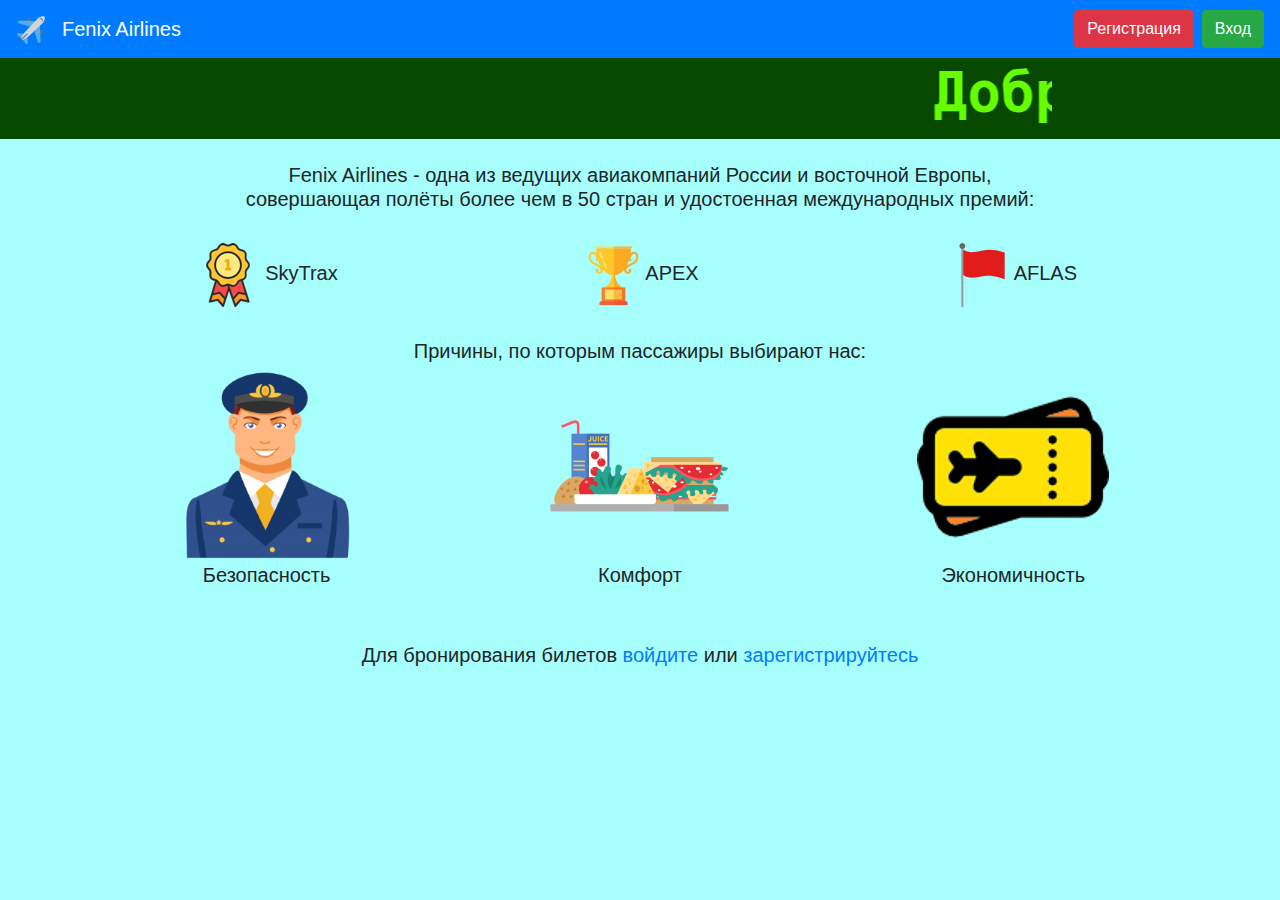
<file: index.html>
<!DOCTYPE html>
<html lang="en">

<head>
    <meta charset="UTF-8">
    <meta name="viewport" content="width=device-width, initial-scale=1.0">
    <title>Добро пожаловать</title>
    <link rel="stylesheet" href="css/bootstrap.css"/>
    <script src="js/bootstrap.bundle.js"></script>
    <link rel="shortcut icon" type="image/png" href="images/favicon.png"/>
    <link rel="stylesheet" href="css/index.css">
    <script src="https://code.jquery.com/jquery-3.5.1.min.js"
            integrity="sha256-9/aliU8dGd2tb6OSsuzixeV4y/faTqgFtohetphbbj0=" crossorigin="anonymous"></script>
    <script src="js/bootstrap.bundle.js"></script>
    <!-- Yandex.Metrika counter -->
    <script type="text/javascript">
        (function (m, e, t, r, i, k, a) {
            m[i] = m[i] || function () {
                (m[i].a = m[i].a || []).push(arguments)
            };
            m[i].l = 1 * new Date();
            k = e.createElement(t), a = e.getElementsByTagName(t)[0], k.async = 1, k.src = r, a.parentNode.insertBefore(k, a)
        })
        (window, document, "script", "https://mc.yandex.ru/metrika/tag.js", "ym");

        ym(70267921, "init", {
            clickmap: true,
            trackLinks: true,
            accurateTrackBounce: true,
            webvisor: true
        });
    </script>
    <noscript>
        <div><img src="https://mc.yandex.ru/watch/70267921" style="position:absolute; left:-9999px;" alt=""/></div>
    </noscript>
    <!-- /Yandex.Metrika counter -->
</head>

<body>
<nav class="navbar navbar-expand-sm bg-primary navbar-dark">
    <a class="navbar-brand" href="nearest-flights.html">
        <img src="images/brand.png" style="width:30px;">
    </a>
    <a class="navbar-brand text-white mr-auto" href="index.html">Fenix Airlines</a>
    <button class="navbar-toggler" type="button" data-toggle="collapse" data-target="#collapsibleNavbar">
        <span class="navbar-toggler-icon"></span>
    </button>
    <div class="collapse navbar-collapse" id="collapsibleNavbar">
        <ul class="navbar-nav">
            <li class="nav-item"></li>
        </ul>
        <a class="btn btn-danger ml-auto" href="register.html">Регистрация</a>
        <a class="btn btn-success ml-2" href="login.html">Вход</a>
    </div>
</nav>
<div class="container-fluid">
    <div class="row welcome-banner">
        <div class="col-sm-2"></div>
        <div class="col-sm-8 text-center">
            <div class="display-4 welcome-banner-font">
                <marquee scrollamount="15">Добро пожаловать на борт!</marquee>
            </div>
        </div>
        <div class="col-sm-2"></div>
    </div>
    <div class="row mt-4">
        <div class="col-sm-2"></div>
        <div class="col-sm-8 text-center">
            <div class="h5">
                Fenix Airlines - одна из ведущих авиакомпаний России и восточной Европы, совершающая полёты более чем в
                50 стран и удостоенная международных премий:
            </div>
        </div>
        <div class="col-sm-2"></div>
    </div>
    <div class="row mt-4">
        <div class="col-sm-1"></div>
        <div class="col-sm-3 text-center">
            <div class="h5">
                <img src="images/medal.png"/> SkyTrax
            </div>
        </div>
        <div class="col-sm-4 text-center">
            <div class="h5">
                <img src="images/trophy-cup.png"/>APEX
            </div>
        </div>
        <div class="col-sm-3 text-center">
            <div class="h5">
                <img src="images/red-flag.png"/>AFLAS
            </div>
        </div>
        <div class="col-sm-1"></div>
    </div>
    <div class="row mt-4">
        <div class="col-sm-1"></div>
        <div class="col-sm-10 text-center">
            <div class="h5">
                Причины, по которым пассажиры выбирают нас:
            </div>
        </div>
        <div class="col-sm-1"></div>
    </div>
    <div class="row">
        <div class="col-sm-1"></div>
        <div class="col-sm-3 text-center">
            <div class="h5">
                <img src="images/pilot.png"/><br>Безопасность
            </div>
        </div>
        <div class="col-sm-4 text-center">
            <div class="h5">
                <img src="images/comfort.png"/><br>Комфорт
            </div>
        </div>
        <div class="col-sm-3 text-center">
            <div class="h5">
                <img src="images/tickets.png"/><br>Экономичность
            </div>
        </div>
        <div class="col-sm-1"></div>
    </div>
    <div class="col-sm-12 mt-5 text-center">
        <h5>Для бронирования билетов <a href="login.html">войдите</a> или <a href="register.html">зарегистрируйтесь</a>
        </h5>
    </div>
</div>
</body>

</html>
</file>
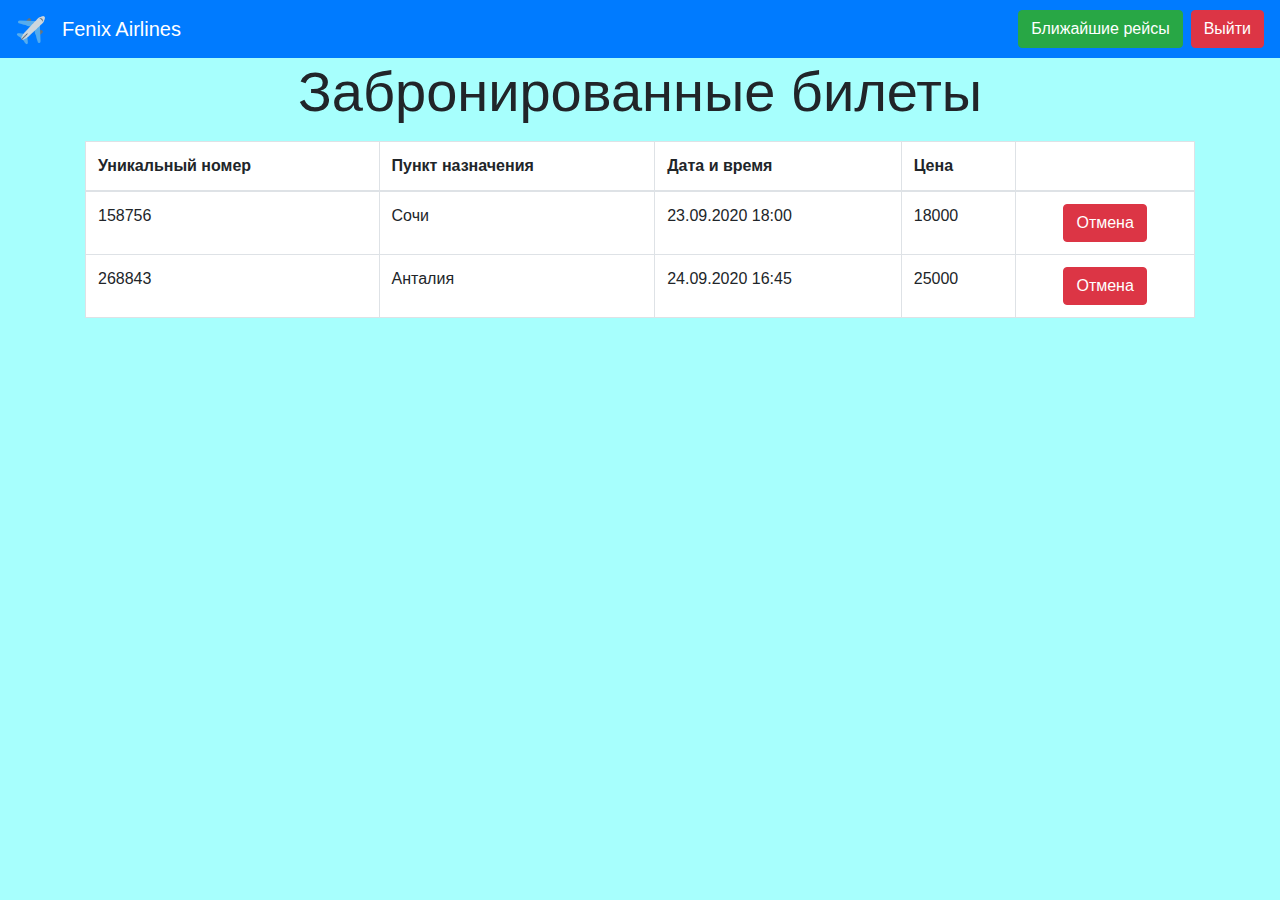
<file: cart.html>
<!DOCTYPE html>
<html lang="ru">

<head>
    <meta charset="UTF-8">
    <meta name="viewport" content="width=device-width, initial-scale=1.0">
    <title>Корзина</title>
    <link rel="stylesheet" href="css/bootstrap.css" />
    <link rel="stylesheet" href="css/cart.css" />
    <link rel="shortcut icon" type="image/png" href="images/favicon.png" />
    <script src="https://code.jquery.com/jquery-3.5.1.min.js" integrity="sha256-9/aliU8dGd2tb6OSsuzixeV4y/faTqgFtohetphbbj0=" crossorigin="anonymous"></script>
    <script src="js/bootstrap.bundle.js"></script>
    <!-- Yandex.Metrika counter -->
    <script type="text/javascript">
        (function (m, e, t, r, i, k, a) {
            m[i] = m[i] || function () {
                (m[i].a = m[i].a || []).push(arguments)
            };
            m[i].l = 1 * new Date();
            k = e.createElement(t), a = e.getElementsByTagName(t)[0], k.async = 1, k.src = r, a.parentNode.insertBefore(k, a)
        })
        (window, document, "script", "https://mc.yandex.ru/metrika/tag.js", "ym");

        ym(70267921, "init", {
            clickmap: true,
            trackLinks: true,
            accurateTrackBounce: true,
            webvisor: true
        });
    </script>
    <noscript>
        <div><img src="https://mc.yandex.ru/watch/70267921" style="position:absolute; left:-9999px;" alt=""/></div>
    </noscript>
    <!-- /Yandex.Metrika counter -->
</head>

<body>
    <nav class="navbar navbar-expand-sm bg-primary navbar-dark">
        <a class="navbar-brand" href="nearest-flights.html">
            <img src="images/brand.png" style="width:30px;">
        </a>
        <a class="navbar-brand text-white mr-auto" href="nearest-flights.html">Fenix Airlines</a>
        <button class="navbar-toggler" type="button" data-toggle="collapse" data-target="#collapsibleNavbar">
            <span class="navbar-toggler-icon"></span>
        </button>
        <div class="collapse navbar-collapse" id="collapsibleNavbar">
            <ul class="navbar-nav">
                <li class="nav-item"></li>
            </ul>
            <a class="btn btn-success ml-auto" href="nearest-flights.html">Ближайшие рейсы</a>
            <a class="btn btn-danger ml-2" href="login.html">Выйти</a>
        </div>
    </nav>
    <div class="display-4 text-center">
        Забронированные билеты
    </div>
    <div class="container w-80 mt-3">
        <table class="table table-bordered table-hover bg-white">
            <thead>
                <tr>
                    <th>Уникальный номер</th>
                    <th>Пункт назначения</th>
                    <th>Дата и время</th>
                    <th>Цена</th>
                    <th></th>
                </tr>
            </thead>
            <tbody>
                <tr>
                    <td>158756</td>
                    <td>Сочи</td>
                    <td>23.09.2020 18:00</td>
                    <td>18000</td>
                    <td class="cancel-cell">
                        <a class="btn text-white btn-danger" href="#">Отмена</a>
                    </td>
                </tr>
                <tr>
                    <td>268843</td>
                    <td>Анталия</td>
                    <td>24.09.2020 16:45</td>
                    <td>25000</td>
                    <td class="cancel-cell">
                        <a class="btn text-white btn-danger" href="#">Отмена</a>
                    </td>
                </tr>
            </tbody>
        </table>
    </div>
</body>

</html>
</file>
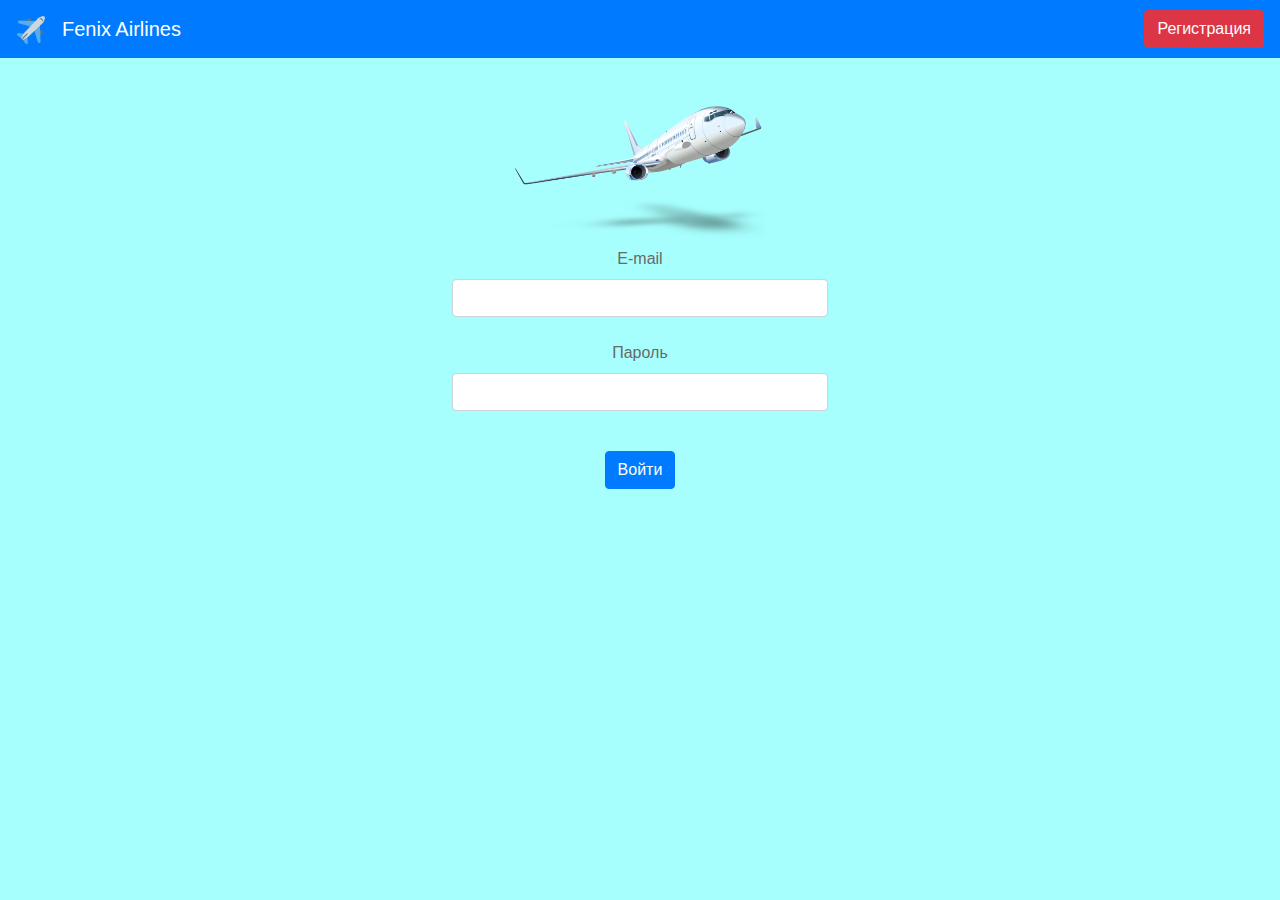
<file: login.html>
<!DOCTYPE html>
<html lang="ru">

<head>
    <meta charset="UTF-8">
    <meta name="viewport" content="width=device-width, initial-scale=1.0">
    <title>Вход</title>
    <link rel="stylesheet" href="css/bootstrap.css" />
    <link rel="stylesheet" href="css/login.css" />
    <link rel="shortcut icon" type="image/png" href="images/favicon.png" />
    <!-- Yandex.Metrika counter -->
    <script type="text/javascript">
        (function (m, e, t, r, i, k, a) {
            m[i] = m[i] || function () {
                (m[i].a = m[i].a || []).push(arguments)
            };
            m[i].l = 1 * new Date();
            k = e.createElement(t), a = e.getElementsByTagName(t)[0], k.async = 1, k.src = r, a.parentNode.insertBefore(k, a)
        })
        (window, document, "script", "https://mc.yandex.ru/metrika/tag.js", "ym");

        ym(70267921, "init", {
            clickmap: true,
            trackLinks: true,
            accurateTrackBounce: true,
            webvisor: true
        });
    </script>
    <noscript>
        <div><img src="https://mc.yandex.ru/watch/70267921" style="position:absolute; left:-9999px;" alt=""/></div>
    </noscript>
    <!-- /Yandex.Metrika counter -->
</head>

<body>
    <nav class="navbar navbar-expand-sm bg-primary navbar-dark">
        <a class="navbar-brand" href="nearest-flights.html">
            <img src="images/brand.png" style="width:30px;">
        </a>
        <a class="navbar-brand text-white mr-auto" href="index.html">Fenix Airlines</a>
        <a class="btn btn-danger" href="register.html">Регистрация</a>
    </nav>
    <div class="container-fluid">
        <img class="img-fluid mx-auto mt-5 d-block" src="images/plane.png">
    </div>
    <div class="row">
        <div class="col-sm-4"></div>
        <div class="col-sm-4">
            <div class="container">
                <form>
                    <div class="text-center py-2">E-mail</div>
                    <div class="form-group">
                        <input type="email" class="form-control" name="username" required>
                    </div>
                    <div class="text-center py-2">Пароль</div>
                    <div class="form-group">
                        <input type="password" class="form-control" name="password" required>
                    </div>
                    <div class="text-center pt-4">
                        <a href="nearest-flights.html" class="btn btn-primary">Войти</a>
                    </div>
                </form>
            </div>
        </div>
        <div class="col-sm-4"></div>
    </div>

</body>

</html>
</file>
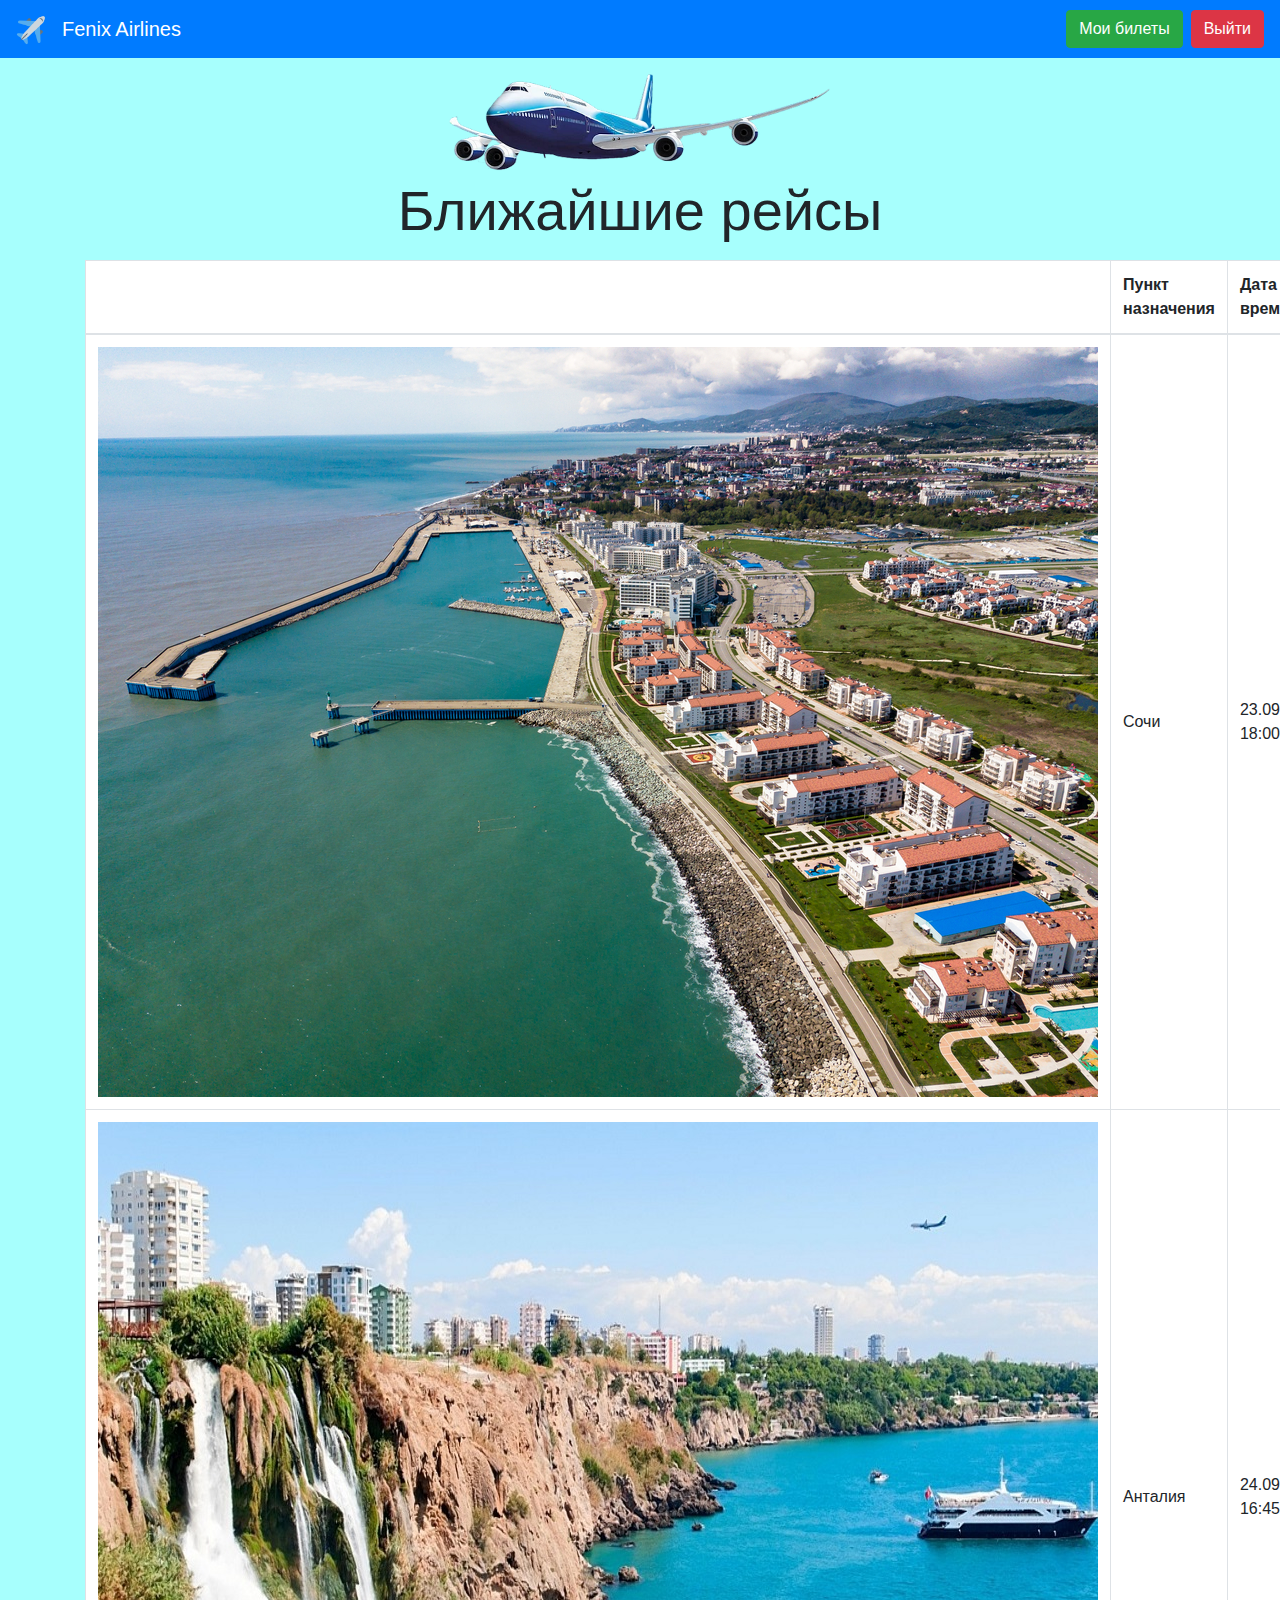
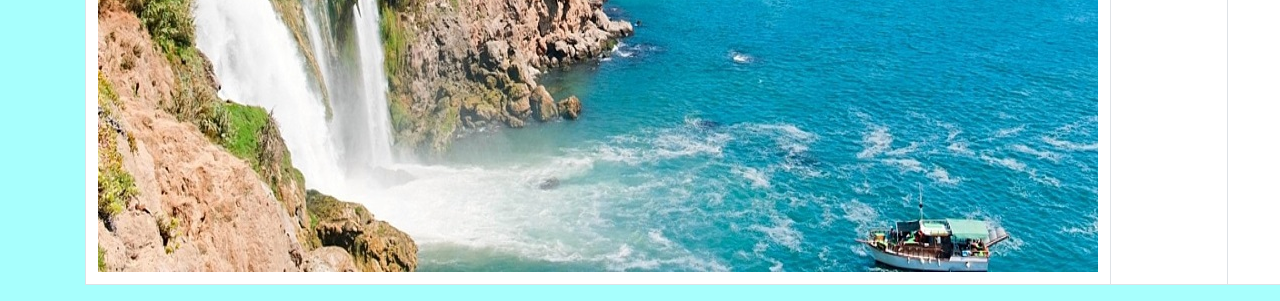
<file: nearest-flights.html>
<!DOCTYPE html>
<html lang="ru">

<head>
    <meta charset="UTF-8">
    <meta name="viewport" content="width=device-width, initial-scale=1.0">
    <title>Ближайшие рейсы</title>
    <link rel="stylesheet" href="css/bootstrap.css" />
    <link rel="stylesheet" href="css/nearest-flights.css" />
    <link rel="shortcut icon" type="image/png" href="images/favicon.png" />
    <script src="https://code.jquery.com/jquery-3.5.1.min.js" integrity="sha256-9/aliU8dGd2tb6OSsuzixeV4y/faTqgFtohetphbbj0=" crossorigin="anonymous"></script>
    <script src="js/bootstrap.bundle.js"></script>
    <!-- Yandex.Metrika counter -->
    <script type="text/javascript">
        (function (m, e, t, r, i, k, a) {
            m[i] = m[i] || function () {
                (m[i].a = m[i].a || []).push(arguments)
            };
            m[i].l = 1 * new Date();
            k = e.createElement(t), a = e.getElementsByTagName(t)[0], k.async = 1, k.src = r, a.parentNode.insertBefore(k, a)
        })
        (window, document, "script", "https://mc.yandex.ru/metrika/tag.js", "ym");

        ym(70267921, "init", {
            clickmap: true,
            trackLinks: true,
            accurateTrackBounce: true,
            webvisor: true
        });
    </script>
    <noscript>
        <div><img src="https://mc.yandex.ru/watch/70267921" style="position:absolute; left:-9999px;" alt=""/></div>
    </noscript>
    <!-- /Yandex.Metrika counter -->
</head>

<body>
    <nav class="navbar navbar-expand-sm bg-primary navbar-dark">
        <a class="navbar-brand" href="#">
            <img src="images/brand.png" style="width:30px;">
        </a>
        <a class="navbar-brand text-white mr-auto" href="#">Fenix Airlines</a>
        <button class="navbar-toggler" type="button" data-toggle="collapse" data-target="#collapsibleNavbar">
            <span class="navbar-toggler-icon"></span>
        </button>
        <div class="collapse navbar-collapse" id="collapsibleNavbar">
            <ul class="navbar-nav">
                <li class="nav-item"></li>
            </ul>
            <a class="btn btn-success ml-auto" href="cart.html">Мои билеты</a>
            <a class="btn btn-danger ml-2" href="login.html">Выйти</a>
        </div>
    </nav>
    <div class="container-fluid d-flex">
        <img class="col-4 mt-3 img-responsive mx-auto" src="images/plane-all-flights.png"></iframe>
    </div>
    <div class="display-4 text-center">
        Ближайшие рейсы
    </div>
    <div class="container w-80 mt-3">
        <table class="table table-bordered table-hover bg-white">
            <thead>
                <tr>
                    <th></th>
                    <th>Пункт назначения</th>
                    <th>Дата и время</th>
                    <th>Цена</th>
                    <th></th>
                </tr>
            </thead>
            <tbody>
                <tr>
                    <td><img src="images/sochi-table.png"></td>
                    <td>Сочи</td>
                    <td>23.09.2020 18:00</td>
                    <td>18000</td>
                    <td class="buy-cell">
                        <a class="btn text-white btn-success" href="buy.html">Забронировать</a>
                    </td>
                </tr>
                <tr>
                    <td><img src="images/antalia.jpg"></td>
                    <td>Анталия</td>
                    <td>24.09.2020 16:45</td>
                    <td>25000</td>
                    <td class="buy-cell">
                        <a class="btn text-white btn-success" href="buy.html">Забронировать</a>
                    </td>
                </tr>
            </tbody>
        </table>
    </div>
</body>

</html>
</file>
<file: css/index.css>
body {
    height: 100%;
    background-color: #a7fffd;
}

.welcome-banner {
    background-color: #074901;
}

.welcome-banner-font {
    color: #65fd00;
    font-weight: bolder;
    font-family: monospace;
}
</file>
<file: css/cart.css>
body {
    background-color: #a7fffd;
    font-family: Verdana, Geneva, Tahoma, sans-serif;
}

.cancel-cell {
    text-align: center;
}
</file>
<file: css/login.css>
html,
body {
    height: 100%;
    background-color: #a7fffd;
    overflow: hidden;
}

img {
    width: 20%;
}

form {
    font-family: Verdana, Geneva, Tahoma, sans-serif;
    color: dimgray;
}
</file>
<file: css/nearest-flights.css>
body {
    background-color: #a7fffd;
    font-family: Verdana, Geneva, Tahoma, sans-serif;
}

table img {
    height: 20%;
    width: auto;
}

.buy-cell {
    text-align: center;
}

td {
    vertical-align: middle !important;
}
</file>
